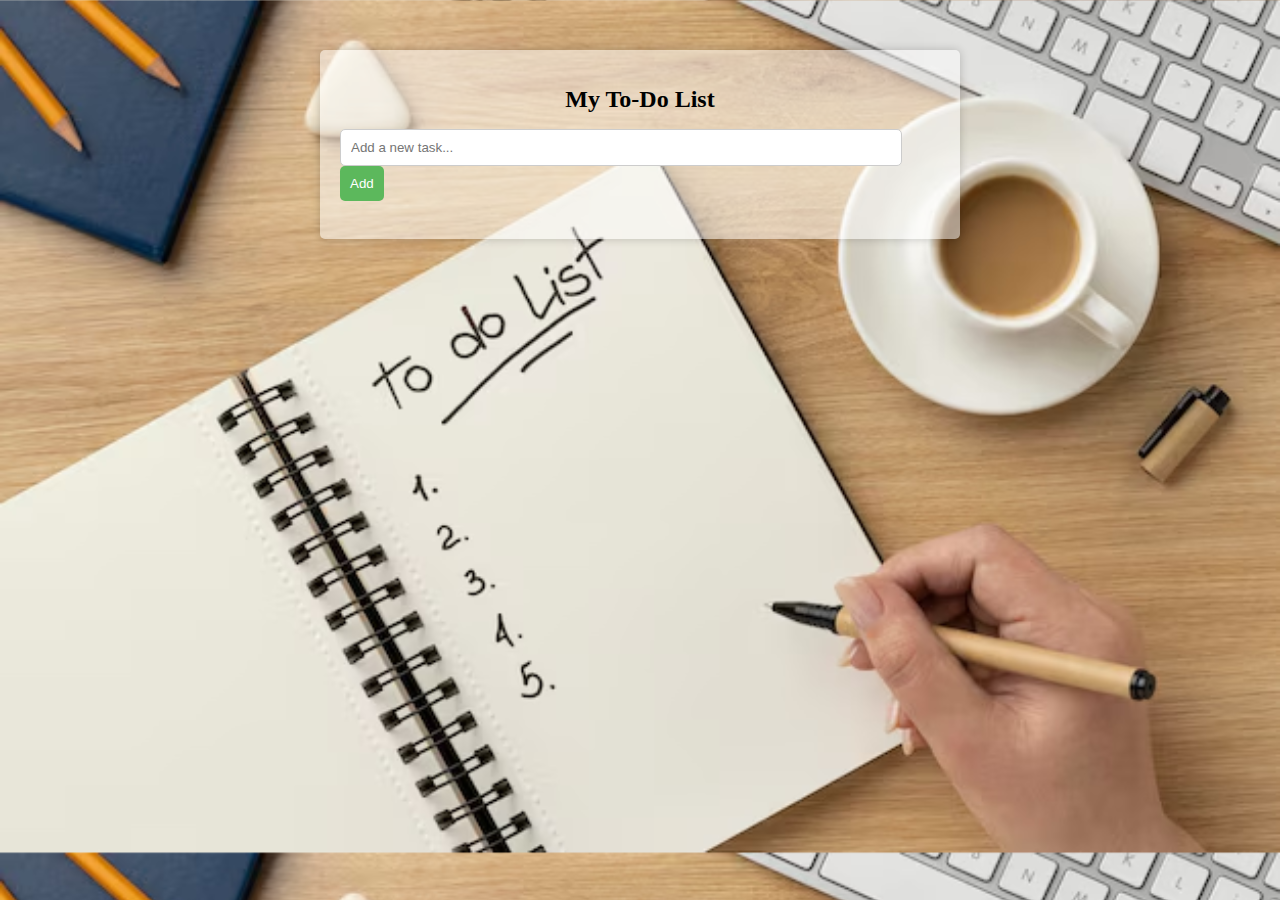
<file: index.html>
<!DOCTYPE html>
<html lang="en">
<head>
    <meta charset="UTF-8">
    <meta name="viewport" content="width=device-width, initial-scale=1.0">
    <link rel="stylesheet" href="style.css">
    <title>To-Do List</title>
</head>
<body>
    <div class="container">
        <h1>My To-Do List</h1>
        <input type="text" id="taskInput" placeholder="Add a new task...">
        <button id="addButton">Add</button>
        <ul id="taskList"></ul>
        <button id="completeAllButton" style="display: none;">Completed</button>
    </div>
    <script src="script.js"></script>
</body>
</html>
</file>
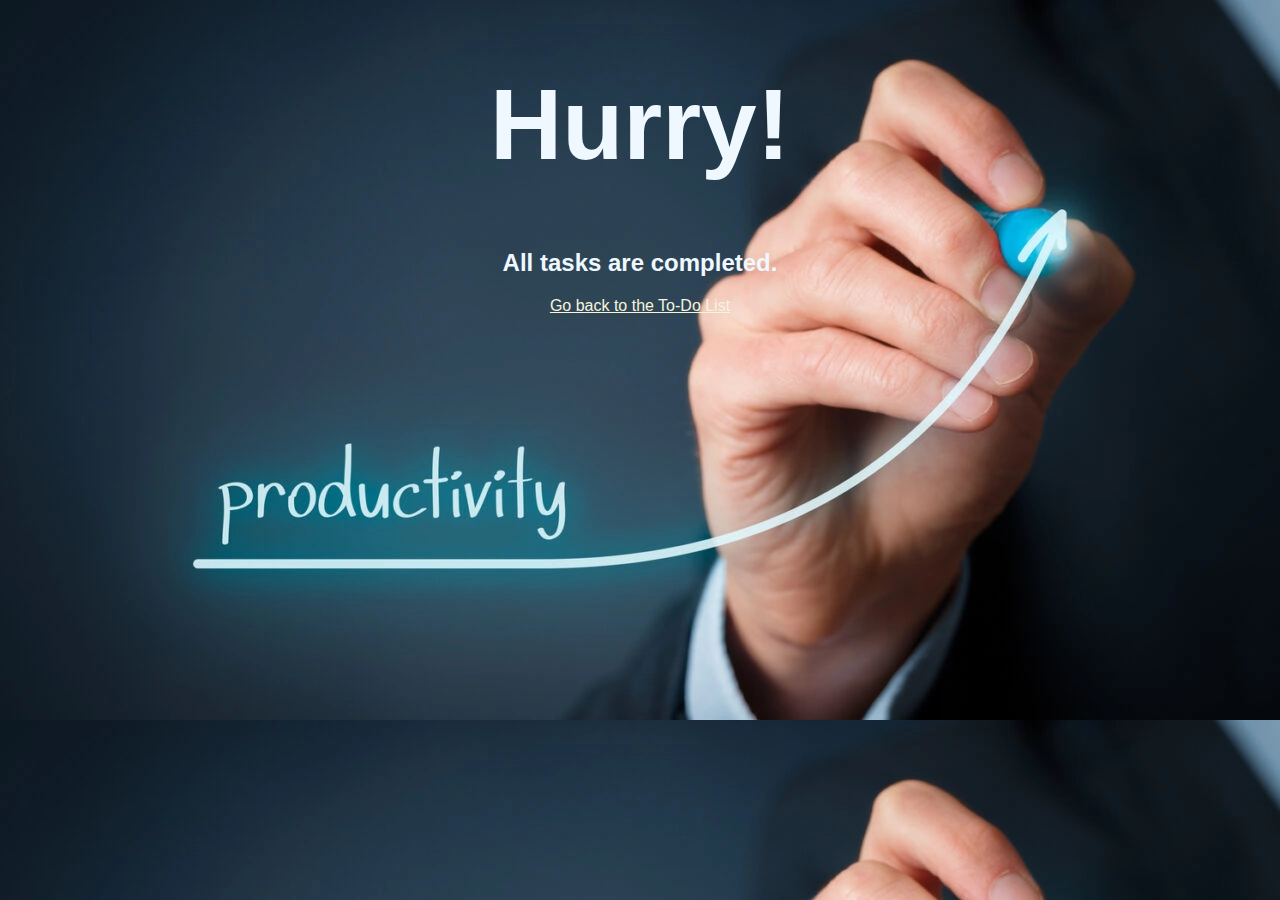
<file: thankyou.html>
<!DOCTYPE html>
<html lang="en">
<head>
    <meta charset="UTF-8">
    <meta name="viewport" content="width=device-width, initial-scale=1.0">
    <title>Thank You</title>
    <style>
        body {
            background-image: url(backgroundimagethankyou.jpg);
            font-family: Arial, sans-serif;
            text-align: center;
            margin: 50px;
        }
    </style>
</head>
<body>
    <h1 style="font-size: 100px; color: aliceblue;">Hurry!</h1>
    <h2 style="color: aliceblue;">All tasks are completed.</h2>
    <a href="index.html" style="color: beige;">Go back to the To-Do List</a>
</body>
</html>
</file>
<file: style.css>
body {
    font-family:Georgia, 'Times New Roman', Times, serif;
    background-image: url('background\ image.jpg'); 
    background-size: cover; 
    margin: 0;
    padding: 0;
    font-size: 18px;
}

.container {
    width: 600px; 
    margin: 50px auto;
    padding: 20px;
    background: rgba(255, 255, 255, 0.5); 
    box-shadow: 0 0 10px rgba(0, 0, 0, 0.2);
    border-radius: 5px;
}

h1 {
    text-align: center;
    font-size: 24px;
}

input[type="text"] {
    width: calc(100% - 60px);
    padding: 10px;
    margin-right: 10px;
    border: 1px solid #ccc;
    border-radius: 5px;
}

button {
    padding: 10px;
    background-color: #5cb85c;
    color: white;
    border: none;
    border-radius: 5px;
    cursor: pointer;
}

button:hover {
    background-color: #4cae4c;
}

ul {
    list-style-type: none;
    padding: 0;
}

li {
    padding: 10px;
    border-bottom: 1px solid #ccc;
}

li:last-child {
    border-bottom: none;
}

.completed {
    text-decoration: line-through;
    color: gray;
}


button {
    padding: 10px;
    background-color: #5cb85c;
    color: white;
    border: none;
    border-radius: 5px;
    cursor: pointer;
}

button:hover {
    background-color: #4cae4c;
}

ul {
    list-style-type: none;
    padding: 0;
}

li {
    padding: 10px;
    border-bottom: 1px solid #ccc;
}

li:last-child {
    border-bottom: none;
}

.completed {
    text-decoration: line-through;
    color: gray;
}
.deleteButton {
    background-color: #d9534f; /* Red color */
    color: white;
    border: none;
    border-radius: 5px;
    margin-left: 10px; /* Adds some space between buttons */
    cursor: pointer;
}

.deleteButton:hover {
    background-color: #c9302c; /* Darker red on hover */
}
</file>
